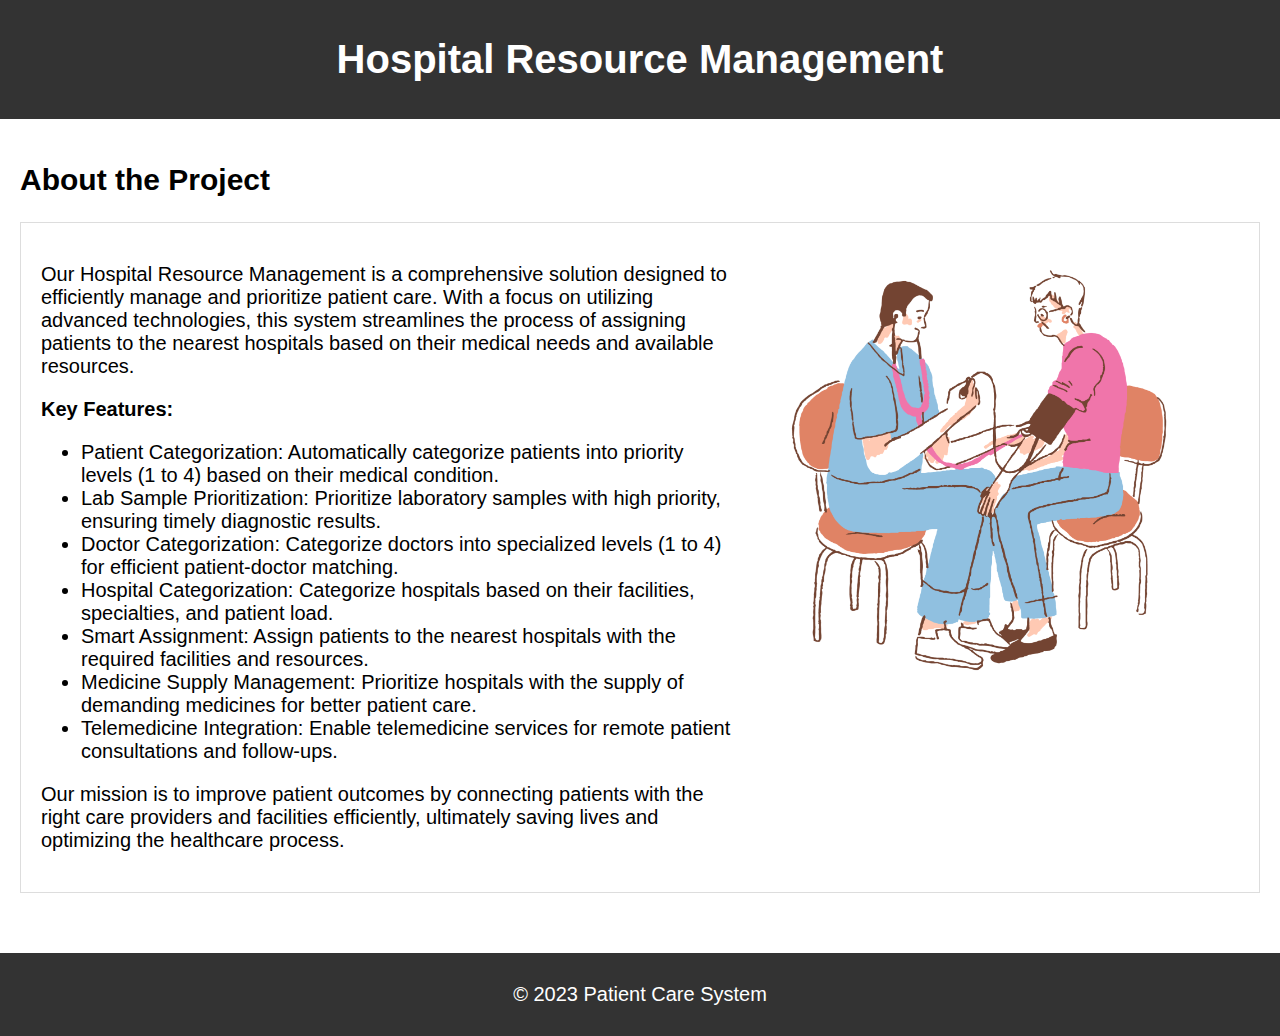
<file: about.html>
<!DOCTYPE html>
<html lang="en">
<head>
  <meta charset="UTF-8">
  <meta name="viewport" content="width=device-width, initial-scale=1.0">
  <link rel="stylesheet" href="css/about.css">
  <title>Hospital Resource Management</title>
</head>
<body>
  <header>
    <h1>Hospital Resource Management</h1>
  </header>
  <main>
    <h2>About the Project</h2>
    <section class="about-section">
      <div>
      <p>
        Our Hospital Resource Management is a comprehensive solution designed to efficiently manage and prioritize patient care. With a focus on utilizing advanced technologies, this system streamlines the process of assigning patients to the nearest hospitals based on their medical needs and available resources.
      </p>
      <p>
        <strong>Key Features:</strong>
        <ul>
          <li>Patient Categorization: Automatically categorize patients into priority levels (1 to 4) based on their medical condition.</li>
          <li>Lab Sample Prioritization: Prioritize laboratory samples with high priority, ensuring timely diagnostic results.</li>
          <li>Doctor Categorization: Categorize doctors into specialized levels (1 to 4) for efficient patient-doctor matching.</li>
          <li>Hospital Categorization: Categorize hospitals based on their facilities, specialties, and patient load.</li>
          <li>Smart Assignment: Assign patients to the nearest hospitals with the required facilities and resources.</li>
          <li>Medicine Supply Management: Prioritize hospitals with the supply of demanding medicines for better patient care.</li>
          <li>Telemedicine Integration: Enable telemedicine services for remote patient consultations and follow-ups.</li>
        </ul>
      </p>
      <p>
        Our mission is to improve patient outcomes by connecting patients with the right care providers and facilities efficiently, ultimately saving lives and optimizing the healthcare process.
      </p>
    </div>
    <div class="about_img"><img src="image/about_me.png" alt=""></div>
    </section>
  </main>
  <footer>
    <p>&copy; 2023 Patient Care System</p>
  </footer>
</body>
</html>
</file>
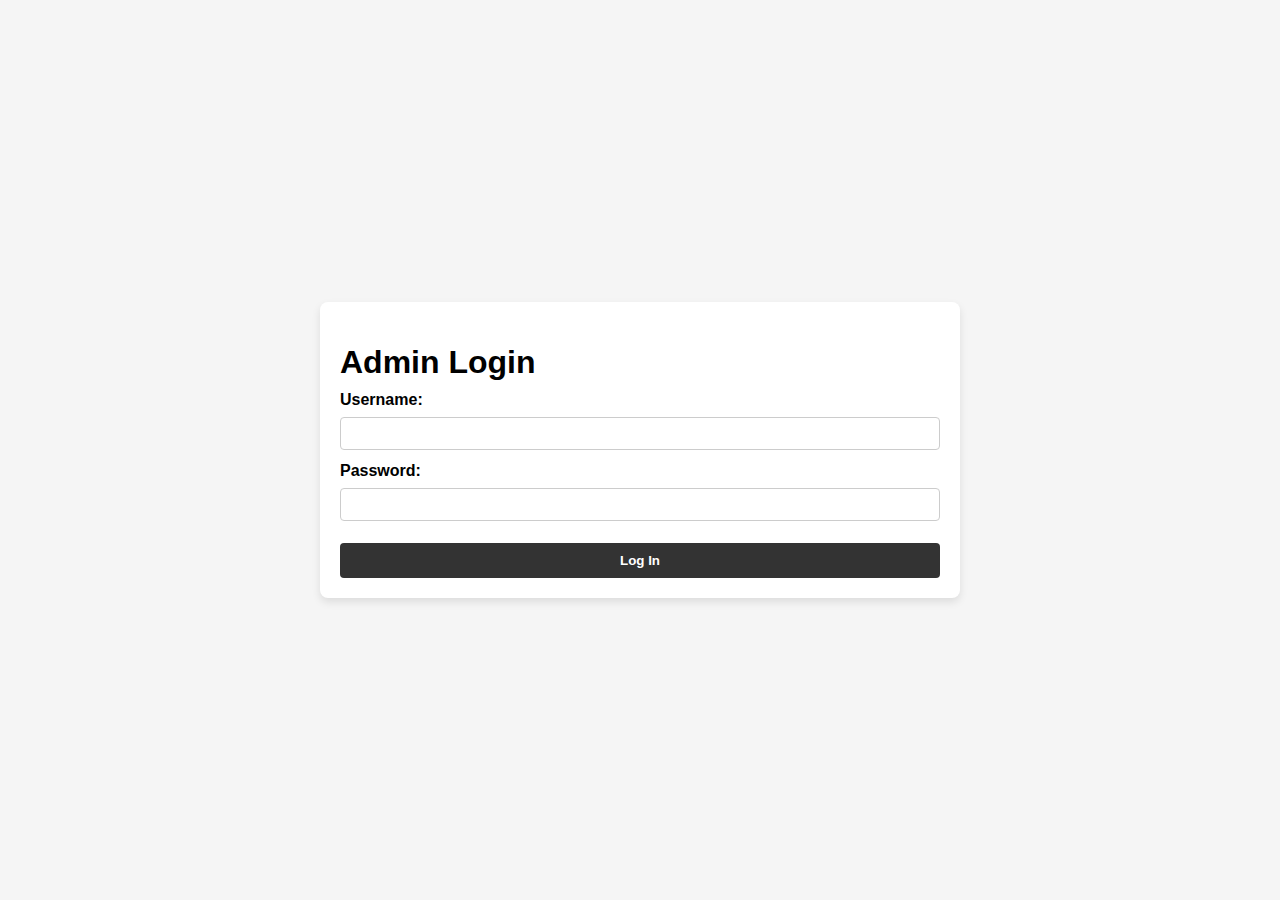
<file: admin.html>
<!DOCTYPE html>
<html lang="en">

<head>
    <meta charset="UTF-8">
    <meta name="viewport" content="width=device-width, initial-scale=1.0">
    <title>Hospital Enrollment - Log In</title>
    <link rel="stylesheet" href="css/hospital.css">
</head>

<body>
    <div class="container">
        <div id="step1">
            <h1>Admin Login</h1>
            <!-- <h2>Log In</h2> -->
            <form id="auth-form" action="php/login-auth.php" method="post">
                <label for="username">Username:</label>
                <input type="text" id="username" name="username" required>
                <label for="password">Password:</label>
                <input type="password" id="password" name="password" required>
                <button id="submit" type="submit">Log In</button>
                
            </form>
            <!-- <p>Don't have an account? <a href="signup.html">Sign Up</a></p> -->
        </div>
    </div>
    <script>
        document.addEventListener('DOMContentLoaded', function () {
            const registerPatientButton = document.getElementById('submit');
            
            registerPatientButton.addEventListener('click', function (event) {
                event.preventDefault(); // Prevent the default form submission
                // Redirect to the dashboard page
                window.location.href = 'admin_dash.html';
            });
        });
    </script>
</body>

</html>
</file>
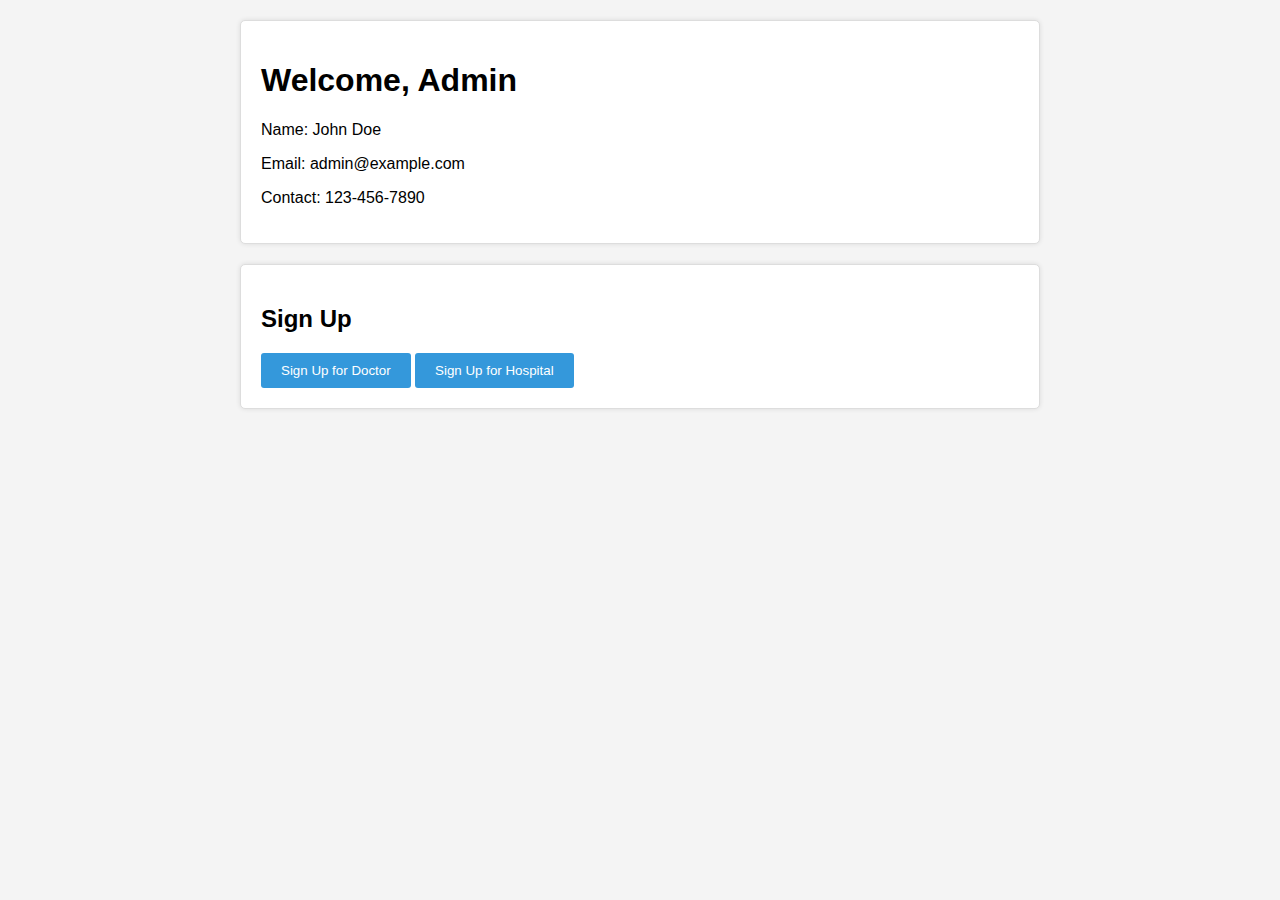
<file: admin_dash.html>
<!DOCTYPE html>
<html lang="en">
<head>
    <meta charset="UTF-8">
    <meta name="viewport" content="width=device-width, initial-scale=1.0">
    <title>Admin Dashboard</title>
    <link rel="stylesheet" type="text/css" href="css/admin_dash.css">
</head>
<body>
    <div class="container">
        <div class="admin-details">
            <h1>Welcome, Admin</h1>
            <p>Name: John Doe</p>
            <p>Email: admin@example.com</p>
            <p>Contact: 123-456-7890</p>
        </div>
        <div class="signup-options">
            <h2>Sign Up</h2>
            <button id="doctor-signup-btn">Sign Up for Doctor</button>
            <button id="hospital-signup-btn">Sign Up for Hospital</button>
        </div>
    </div>
    <script src="admin-dashboard.js"></script>
</body>
</html>
</file>
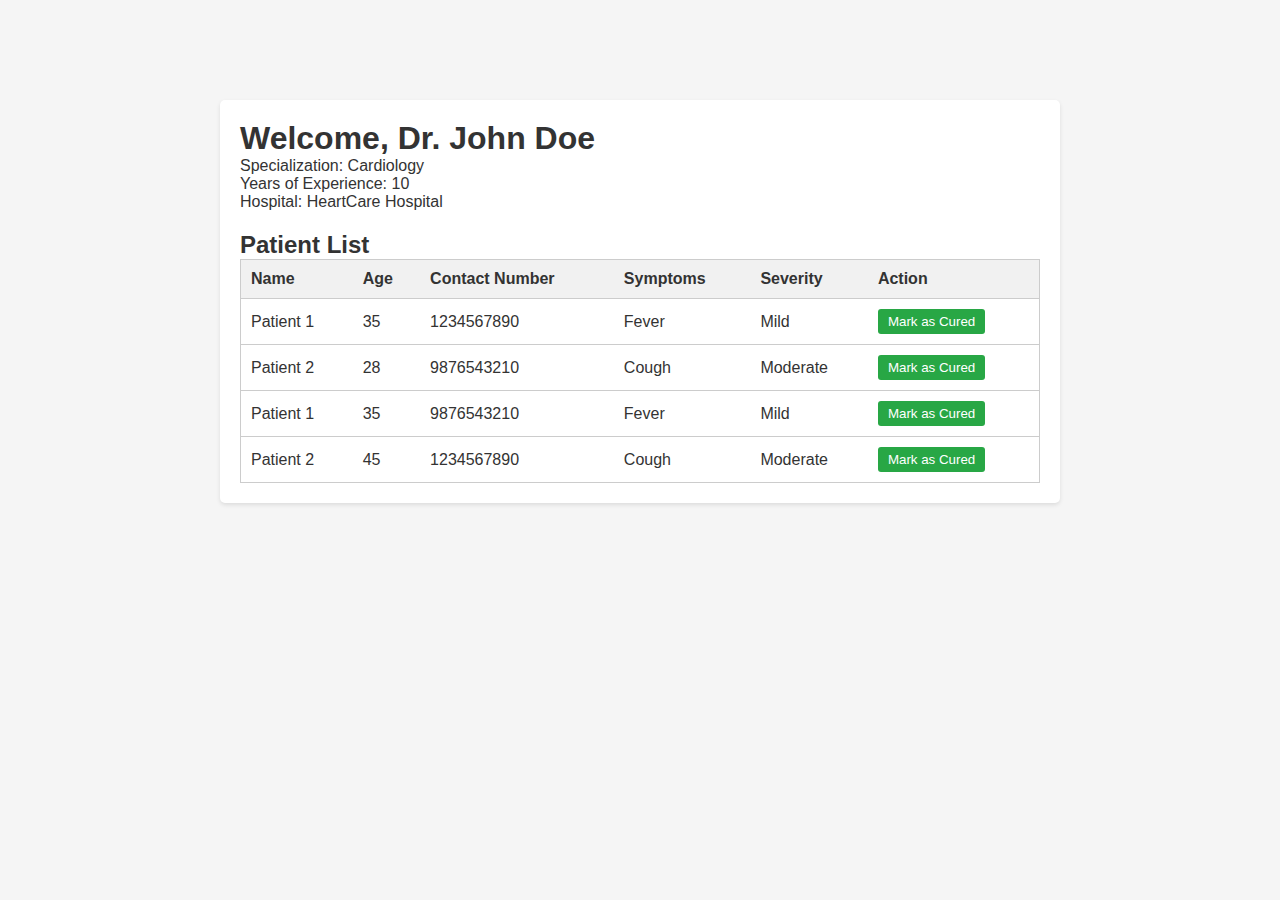
<file: doc_dash.html>
<!DOCTYPE html>
<html>
<head>
  <title>Doctor Dashboard</title>
  <link rel="stylesheet" type="text/css" href="css/styles.css">
</head>
<body>
  <div class="dashboard-container">
    <div class="doctor-details">
      <h1>Welcome, Dr. John Doe</h1>
      <p>Specialization: Cardiology</p>
      <p>Years of Experience: 10</p>
      <p>Hospital: HeartCare Hospital</p>
    </div>
    <div class="patient-list">
      <h2>Patient List</h2>
      <table>
        <thead>
          <tr>
            <th>Name</th>
            <th>Age</th>
            <th>Contact Number</th>
            <th>Symptoms</th>
            <th>Severity</th>
            <th>Action</th>
          </tr>
        </thead>
        <tbody>
          <tr>
            <td>Patient 1</td>
            <td>35</td>
            <td>1234567890</td>
            <td>Fever</td>
            <td>Mild</td>
            <td><button class="mark-cured-btn">Mark as Cured</button></td>
          </tr>
          <tr>
            <td>Patient 2</td>
            <td>28</td>
            <td>9876543210</td>
            <td>Cough</td>
            <td>Moderate</td>
            <td><button class="mark-cured-btn">Mark as Cured</button></td>
          </tr>
          <!-- Add more patient rows here -->
        </tbody>
      </table>
    </div>
  </div>
  <script src="dash_script.js"></script>
</body>
</html>
</file>
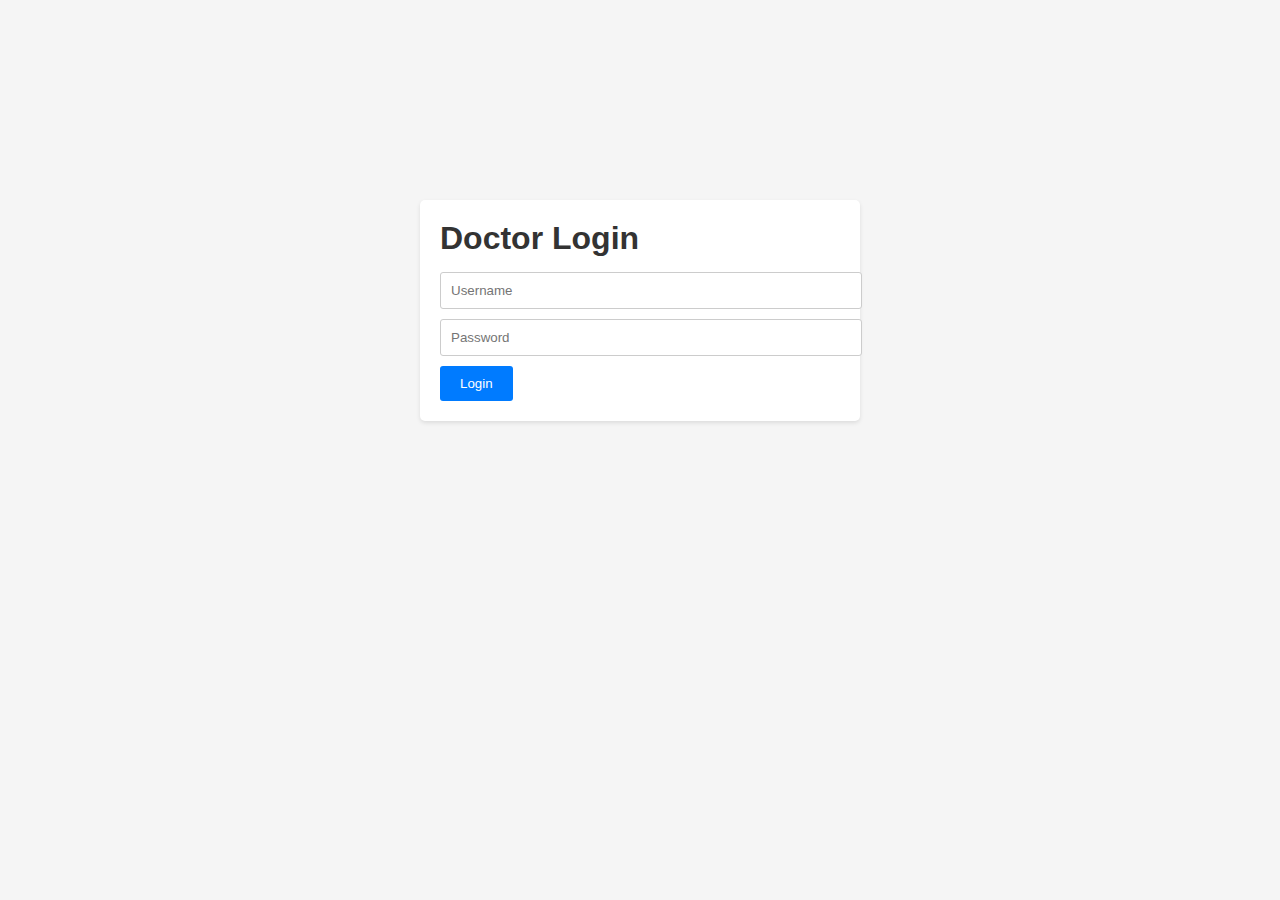
<file: doc_login.html>
<!DOCTYPE html>
<html>
<head>
  <title>Doctor Dashboard - Login</title>
  <link rel="stylesheet" type="text/css" href="css/styles.css">
</head>
<body>
  <div class="login-container">
    <h1>Doctor Login</h1>
    <form id="login-form">
      <input type="text" placeholder="Username" id="username" name="username" required>
      <input type="password" placeholder="Password" id="password" name="password" required>
      <button id="submit-btn" type="submit">Login</button>
    </form>
    <!-- <p>Don't have an account? <a href="doc_signup.html">Sign up here.</a></p> -->
  </div>
  <script src="script.js"></script>
  <script>document.addEventListener('DOMContentLoaded', function () {
    const registerPatientButton = document.getElementById('submit-btn');
    
    registerPatientButton.addEventListener('click', function (event) {
        event.preventDefault(); // Prevent the default form submission
        // Redirect to the dashboard page
        window.location.href = 'doc_dash.html';
    });
});
</script>
</body>
</html>
</file>
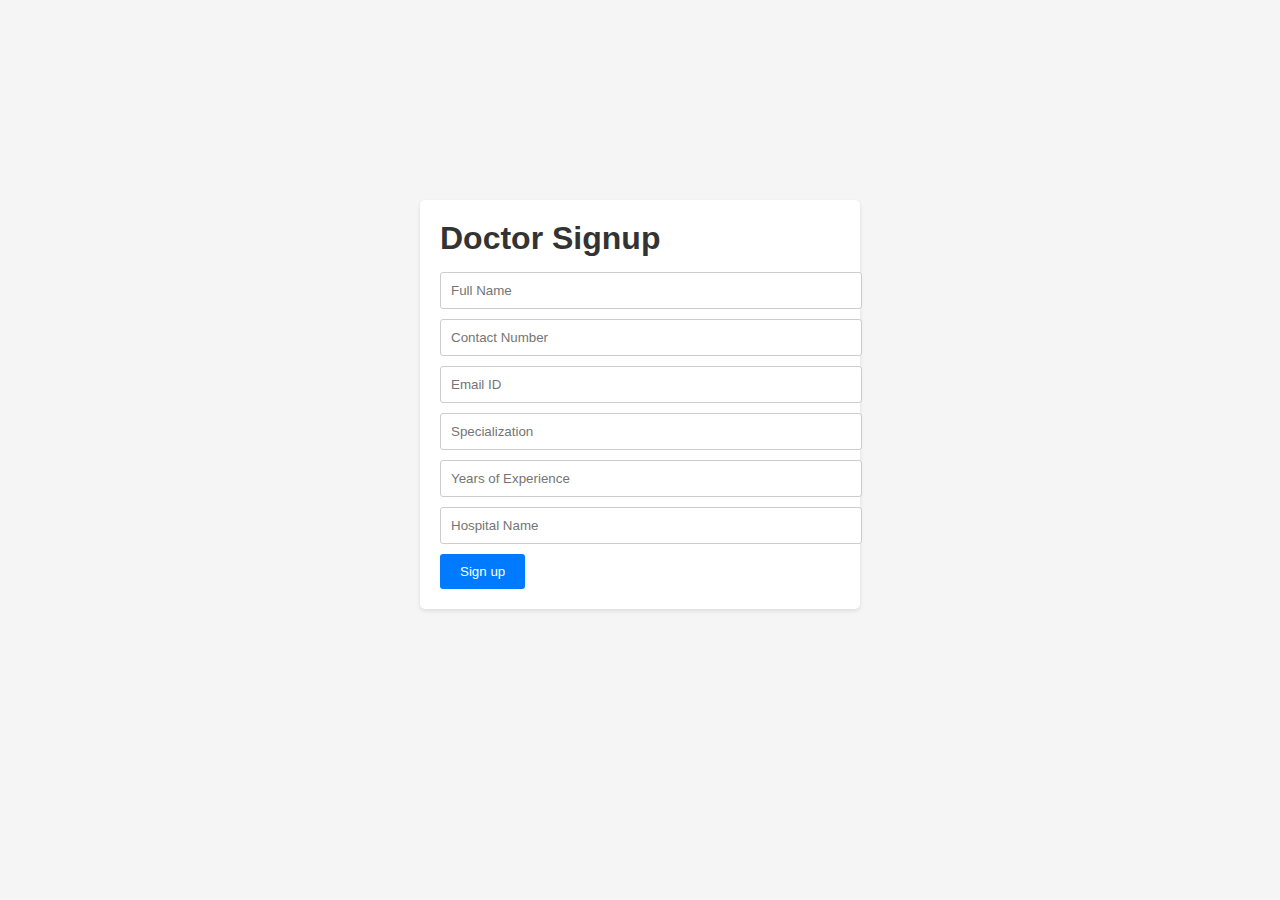
<file: doc_signup.html>
<!DOCTYPE html>
<html>
<head>
  <title>Doctor Dashboard - Signup</title>
  <link rel="stylesheet" type="text/css" href="css/styles.css">
</head>
<body>
  <div class="signup-container">
    <h1>Doctor Signup</h1>
    <form id="signup-form">
      <input type="text" placeholder="Full Name" id="fullName" name="fullName" required>
      <input type="text" placeholder="Contact Number" id="contactNumber" name="contactNumber" required>
      <input type="email" placeholder="Email ID" id="email" name="email" required>
      <input type="text" placeholder="Specialization" id="specialization" name="specialization" required>
      <input type="number" placeholder="Years of Experience" id="experience" name="experience" required>
      <input type="text" placeholder="Hospital Name" id="hospital" name="hospital" required>
      <button id="submit-btn" type="submit">Sign up</button>
    </form>
    <!-- <p>Already have an account? <a href="doc_login.html">Login here.</a></p> -->
  </div>
  <!-- <script src="script.js"></script> -->
  <script>
        document.addEventListener('DOMContentLoaded', function () {
            const registerPatientButton = document.getElementById('submit-btn');
            
            registerPatientButton.addEventListener('click', function (event) {
                event.preventDefault(); // Prevent the default form submission
                // Redirect to the dashboard page
                window.location.href = 'admin_dash.html';
            });
        });
  </script>
</body>
</html>
</file>
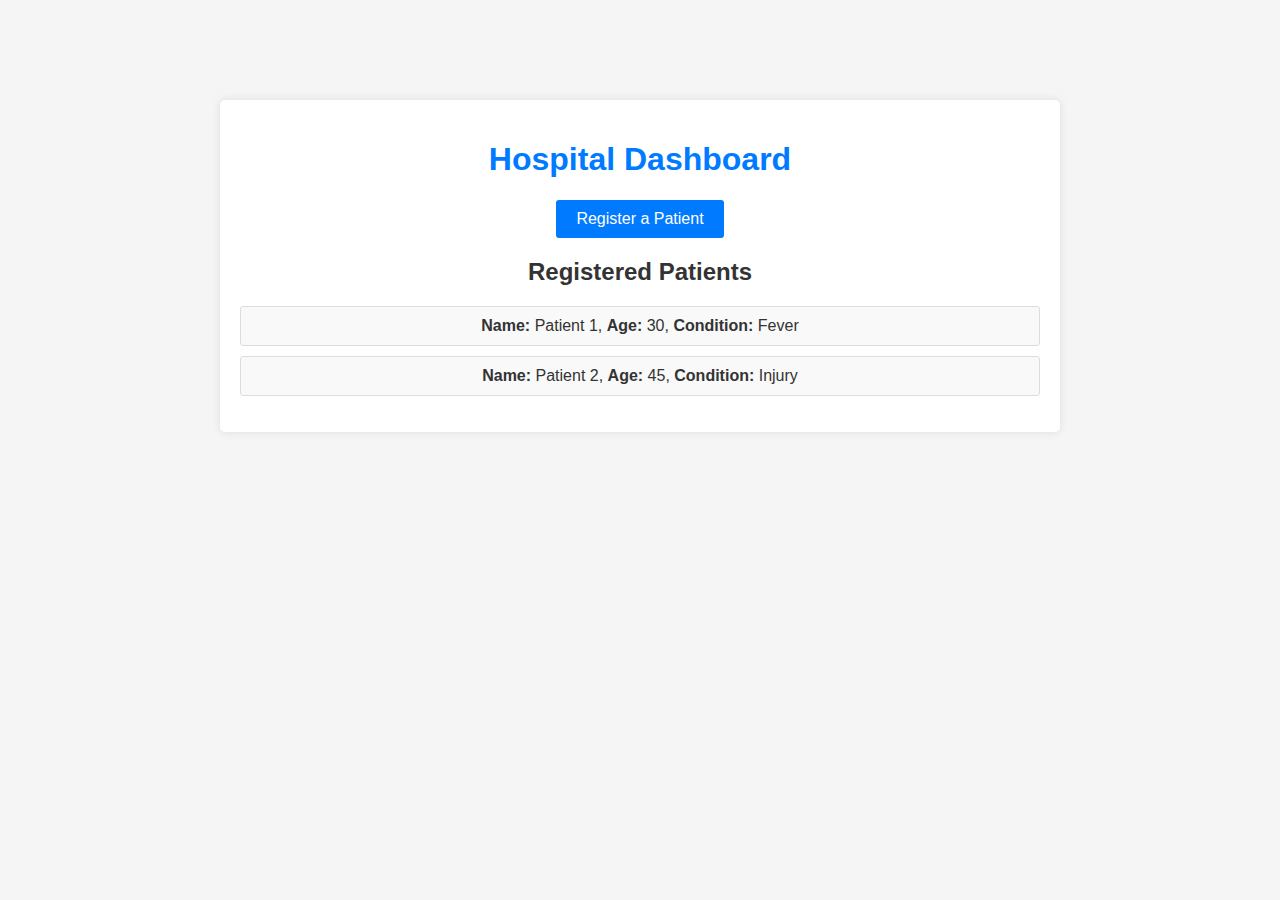
<file: hosp_dashboard.html>
<!DOCTYPE html>
<html>
<head>
    <title>Hospital Dashboard</title>
    <link rel="stylesheet" type="text/css" href="css/hospital_dash.css">
</head>
<body>
    <div class="container">
        <h1>Hospital Dashboard</h1>
        <button id="register-patient-btn">Register a Patient</button>
        <h2>Registered Patients</h2>
        <ul id="patient-list">
            <!-- Registered patients will be displayed here -->
        </ul>
    </div>
    <script src="hosp_dashboard.js"></script>
</body>
</html>
</file>
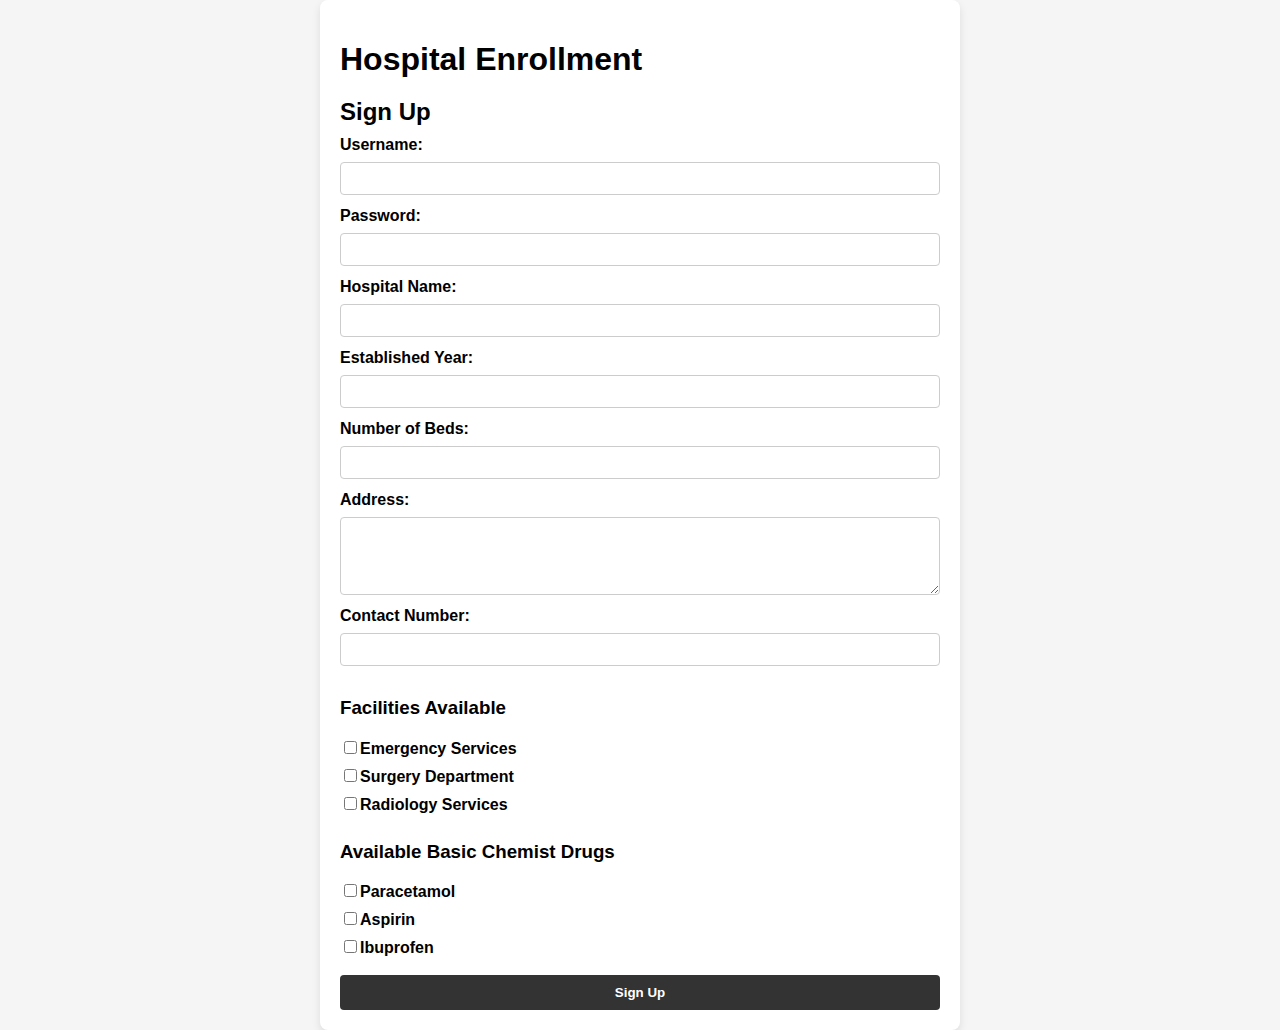
<file: hosp_signup.html>
<!-- signup.html -->
<!DOCTYPE html>
<html lang="en">

<head>
    <meta charset="UTF-8">
    <meta name="viewport" content="width=device-width, initial-scale=1.0">
    <title>Hospital Enrollment - Sign Up</title>
    <link rel="stylesheet" href="css/hospital.css">
</head>

<body>
    <div class="container">
        <div id="step2">
            <h1>Hospital Enrollment</h1>
            <h2>Sign Up</h2>
            <form id="hospital-info-form" action="php/signup.php" method="post">
                <label for="username">Username:</label>
                <input type="text" id="username" name="username" required>
                <label for="password">Password:</label>
                <input type="password" id="password" name="password" required>
                <label for="hospitalName">Hospital Name:</label>
                <input type="text" id="hospitalName" name="hospitalName" required>

                <label for="establishedYear">Established Year:</label>
                <input type="number" id="establishedYear" name="establishedYear" required>

                <label for="beds">Number of Beds:</label>
                <input type="number" id="beds" name="beds" required>

                <label for="address">Address:</label>
                <textarea id="address" name="address" rows="4" required></textarea>

                <label for="contact">Contact Number:</label>
                <input type="tel" id="contact" name="contact" required>

                <h3>Facilities Available</h3>
                <label><input type="checkbox" name="facilities[]" value="emergency">Emergency Services</label>
                <label><input type="checkbox" name="facilities[]" value="surgery">Surgery Department</label>
                <label><input type="checkbox" name="facilities[]" value="radiology">Radiology Services</label>
                
                <h3>Available Basic Chemist Drugs</h3>
                <label><input type="checkbox" name="drugs[]" value="paracetamol">Paracetamol</label>
                <label><input type="checkbox" name="drugs[]" value="aspirin">Aspirin</label>
                <label><input type="checkbox" name="drugs[]" value="ibuprofen">Ibuprofen</label>
                
                <button id="submit-btn" type="submit">Sign Up</button>
            </form>
            <!-- <p>Already have an account? <a href="hospital.html">Log In</a></p> -->
        </div>
    </div>
    <script>
        document.addEventListener('DOMContentLoaded', function () {
            const registerPatientButton = document.getElementById('submit-btn');
            
            registerPatientButton.addEventListener('click', function (event) {
                event.preventDefault(); // Prevent the default form submission
                // Redirect to the dashboard page
                window.location.href = 'admin_dash.html';
            });
        });
  </script>
</body>

</html>
</file>
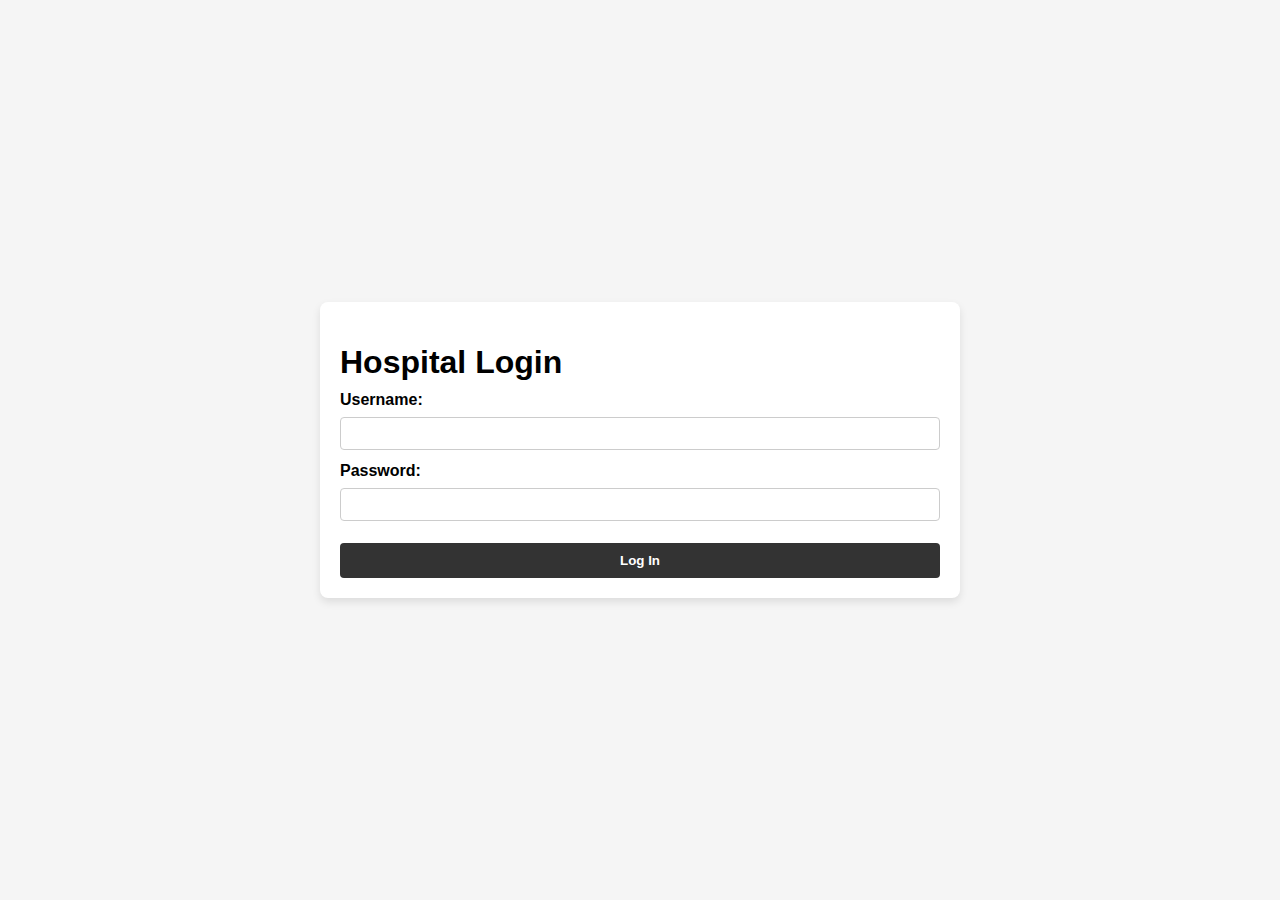
<file: hospital.html>
<!DOCTYPE html>
<html lang="en">

<head>
    <meta charset="UTF-8">
    <meta name="viewport" content="width=device-width, initial-scale=1.0">
    <title>Hospital Login</title>
    <link rel="stylesheet" href="css/hospital.css">
</head>

<body>
    <div class="container">
        <div id="step1">
            <h1>Hospital Login</h1>
            <form id="auth-form" action="php/login-auth.php" method="post">
                <label for="username">Username:</label>
                <input type="text" id="username" name="username" required>
                <label for="password">Password:</label>
                <input type="password" id="password" name="password" required>
                <button type="submit">Log In</button>
                
            </form>
            <!-- <p>Don't have an account? <a href="signup.html">Sign Up</a></p> -->
        </div>
    </div>
    <!-- Inside the <head> tag of your first HTML file -->
<script>
    document.addEventListener('DOMContentLoaded', function () {
        const form = document.getElementById('auth-form');
        
        form.addEventListener('submit', function (event) {
            event.preventDefault();
            
            // Simulate successful authentication (replace this with your actual authentication logic)
            const isAuthenticated = true;
    
            if (isAuthenticated) {
                // Redirect to the dashboard page
                window.location.href = 'hosp_dashboard.html';
            } else {
                // Handle unsuccessful authentication
                // Show an error message, etc.
            }
        });
    });
    </script>
    
</body>

</html>
</file>
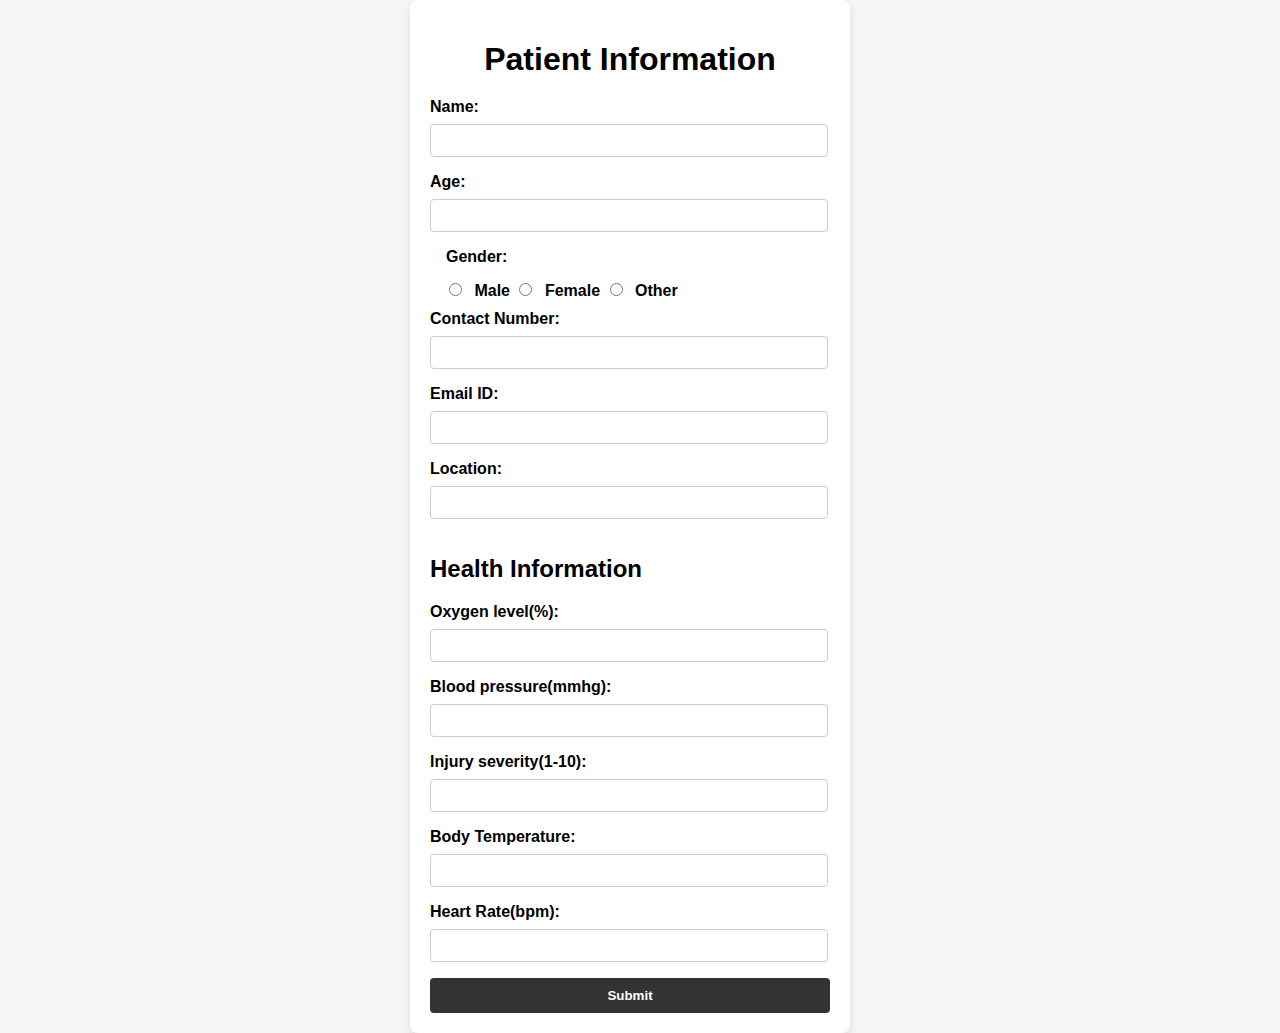
<file: patient.html>
<!DOCTYPE html>
<html lang="en">

<head>
    <meta charset="UTF-8">
    <meta name="viewport" content="width=device-width, initial-scale=1.0">
    <link rel="stylesheet" href="css/patient.css">
    <title>Patient Care System</title>
</head>

<body>
    <div class="container">
        <h1>Patient Information</h1>
        <form id="patient-form" action="php/submit_patient.php" method="post">
            <label for="name">Name:</label>
            <input type="text" id="name" name="name" required>

            <label for="age">Age:</label>
            <input type="number" id="age" name="age" required>

            <fieldset>
                <legend>Gender:</legend>
                <label for="male"><input type="radio" id="male" name="gender" value="male" required> Male</label>
                <label for="female"><input type="radio" id="female" name="gender" value="female" required>
                    Female</label>
                <label for="other"><input type="radio" id="other" name="gender" value="other" required> Other</label>
            </fieldset>

            <label for="contact">Contact Number:</label>
            <input type="tel" id="contact" name="contact" required>

            <label for="email">Email ID:</label>
            <input type="email" id="email" name="email" required>

            <label for="location">Location:</label>
            <input type="text" id="location" name="location" required>

            <h2>Health Information</h2>

            <label for="location">Oxygen level(%):</label>
            <input type="tel" id="level" name="O-level" required>

            <label for="location">Blood pressure(mmhg):</label>
            <input type="text" id="level" name="BloodPressure" required>

            <label for="location">Injury severity(1-10):</label>
            <input type="text" id="level" name="injury" required>

            <label for="location">Body Temperature:</label>
            <input type="text" id="location" name="bodytemp" required>

            <label for="location">Heart Rate(bpm):</label>
            <input type="text" id="location" name="heartrate" required>


            <button id="submit_btn" type="submit">Submit</button>
        </form>
    </div>
    <script>
        document.addEventListener('DOMContentLoaded', function () {
            const registerPatientButton = document.getElementById('submit_btn');
            
            registerPatientButton.addEventListener('click', function (event) {
                event.preventDefault(); // Prevent the default form submission
                // Redirect to the dashboard page
                window.location.href = 'hosp_dashboard.html';
            });
        });
    </script>
    
</body>

</html>
</file>
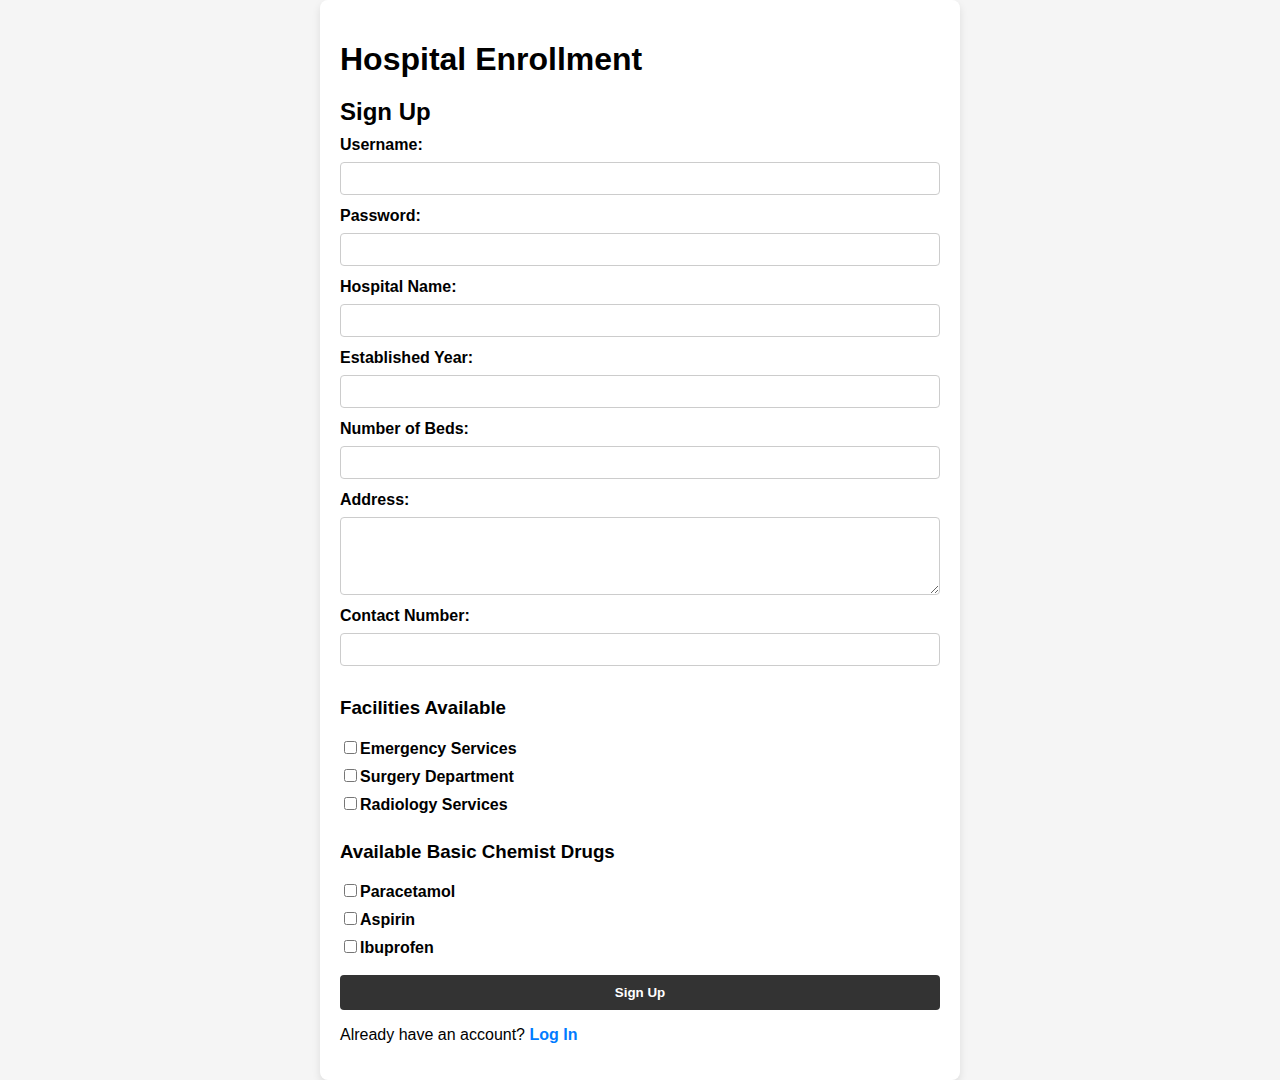
<file: signup.html>
<!-- signup.html -->
<!DOCTYPE html>
<html lang="en">

<head>
    <meta charset="UTF-8">
    <meta name="viewport" content="width=device-width, initial-scale=1.0">
    <title>Hospital Enrollment - Sign Up</title>
    <link rel="stylesheet" href="css/hospital.css">
</head>

<body>
    <div class="container">
        <div id="step2">
            <h1>Hospital Enrollment</h1>
            <h2>Sign Up</h2>
            <form id="hospital-info-form" action="php/signup.php" method="post">
                <label for="username">Username:</label>
                <input type="text" id="username" name="username" required>
                <label for="password">Password:</label>
                <input type="password" id="password" name="password" required>
                <label for="hospitalName">Hospital Name:</label>
                <input type="text" id="hospitalName" name="hospitalName" required>

                <label for="establishedYear">Established Year:</label>
                <input type="number" id="establishedYear" name="establishedYear" required>

                <label for="beds">Number of Beds:</label>
                <input type="number" id="beds" name="beds" required>

                <label for="address">Address:</label>
                <textarea id="address" name="address" rows="4" required></textarea>

                <label for="contact">Contact Number:</label>
                <input type="tel" id="contact" name="contact" required>

                <h3>Facilities Available</h3>
                <label><input type="checkbox" name="facilities[]" value="emergency">Emergency Services</label>
                <label><input type="checkbox" name="facilities[]" value="surgery">Surgery Department</label>
                <label><input type="checkbox" name="facilities[]" value="radiology">Radiology Services</label>
                
                <h3>Available Basic Chemist Drugs</h3>
                <label><input type="checkbox" name="drugs[]" value="paracetamol">Paracetamol</label>
                <label><input type="checkbox" name="drugs[]" value="aspirin">Aspirin</label>
                <label><input type="checkbox" name="drugs[]" value="ibuprofen">Ibuprofen</label>
                
                <button type="submit">Sign Up</button>
            </form>
            <p>Already have an account? <a href="hospital.html">Log In</a></p>
        </div>
    </div>
</body>

</html>
</file>
<file: css/about.css>
/* Basic styling for the page layout */
body {
    margin: 0;
    font-family: Arial, sans-serif;
    width: 100vw;
    font-size: 20px;
    height: 100vh;
  }
  
  header {
    background-color: #333333;
    color: #ffffff;
    padding: 10px;
    text-align: center;
  }
  
  main {
    padding: 20px;
  }
  
  section {
    margin-bottom: 40px;
    display: flex;
    justify-content: center;
  }
  .about_img img{
    width: 500px;
  }
  
  .about-section {
    border: 1px solid #ddd;
    padding: 20px;
  }
  
  /* Add more styling as needed */
  
  footer {
    background-color: #333333;
    color: #ffffff;
    text-align: center;
    padding: 10px;
  }
</file>
<file: css/hospital.css>
body {
    font-family: Arial, sans-serif;
    background-color: #f5f5f5;
    margin: 0;
    padding: 0;
    display: flex;
    justify-content: center;
    align-items: center;
    min-height: 100vh;
}

.container {
    background-color: #ffffff;
    border-radius: 8px;
    box-shadow: 0px 4px 8px rgba(0, 0, 0, 0.1);
    padding: 20px;
    width: 600px;
}

h1, h2 {
    margin-bottom: 10px;
}

form {
    display: flex;
    flex-direction: column;
}

label {
    margin-bottom: 8px;
    font-weight: bold;
}

input[type="text"],
input[type="password"],
input[type="number"],
input[type="tel"],
input[type="email"],
textarea {
    padding: 8px;
    margin-bottom: 12px;
    border: 1px solid #ccc;
    border-radius: 4px;
}

button[type="submit"] {
    background-color: #007bff;
    background-color: #333333;

    color: #ffffff;
    padding: 10px;
    margin-top: 10px;
    border: none;
    border-radius: 4px;
    cursor: pointer;
    font-weight: bold;
    transition: background-color 0.3s;
}

button[type="submit"]:hover {
    /* background-color: #0056b3; */
    background-color: #0d0d0d;

}

a {
    color: #007bff;
    text-decoration: none;
    margin-top: 10px;
    font-weight: bold;
}

a:hover {
    text-decoration: underline;
}
</file>
<file: css/admin_dash.css>
body {
    font-family: Arial, sans-serif;
    margin: 0;
    padding: 0;
    background-color: #f4f4f4;
}

.container {
    max-width: 800px;
    margin: 0 auto;
    padding: 20px;
}

.admin-details {
    background-color: #fff;
    border: 1px solid #ddd;
    padding: 20px;
    border-radius: 5px;
    box-shadow: 0px 0px 5px rgba(0, 0, 0, 0.1);
}

.signup-options {
    background-color: #fff;
    border: 1px solid #ddd;
    padding: 20px;
    border-radius: 5px;
    box-shadow: 0px 0px 5px rgba(0, 0, 0, 0.1);
    margin-top: 20px;
}

button {
    padding: 10px 20px;
    background-color: #3498db;
    color: #fff;
    border: none;
    border-radius: 3px;
    cursor: pointer;
}

button:hover {
    background-color: #2980b9;
}
</file>
<file: css/hospital_dash.css>
/* Global Styles */
body {
    font-family: Arial, sans-serif;
    background-color: #f5f5f5;
    margin: 0;
    padding: 0;
}

.container {
    max-width: 800px;
    margin: 100px auto;
    padding: 20px;
    background-color: #ffffff;
    box-shadow: 0px 0px 10px rgba(0, 0, 0, 0.1);
    border-radius: 5px;
    text-align: center;
}

h1 {
    color: #007BFF;
}

h2 {
    color: #333;
}

/* Form Styles */
fieldset {
    border: 1px solid #ccc;
    border-radius: 5px;
    padding: 15px;
    margin-top: 20px;
    text-align: left;
}

legend {
    font-size: 20px;
    font-weight: bold;
    color: #333;
}

label {
    font-weight: bold;
    margin-bottom: 5px;
    display: block;
}

input[type="text"],
input[type="number"],
input[type="password"] {
    width: 100%;
    padding: 10px;
    margin-bottom: 15px;
    border: 1px solid #ccc;
    border-radius: 3px;
    font-size: 16px;
}

button[type="submit"],
button#register-patient-btn,
button#back-to-dashboard {
    background-color: #007BFF;
    color: #fff;
    padding: 10px 20px;
    border: none;
    border-radius: 3px;
    cursor: pointer;
    font-size: 16px;
}

button[type="submit"]:hover,
button#register-patient-btn:hover,
button#back-to-dashboard:hover {
    background-color: #0056b3;
}

/* List Styles */
ul {
    list-style: none;
    padding: 0;
}

li {
    background-color: #f9f9f9;
    padding: 10px;
    margin-bottom: 10px;
    border: 1px solid #ddd;
    border-radius: 3px;
    font-size: 16px;
    color: #333;
}

/* Overlay Styles */
.overlay {
    display: none;
    position: fixed;
    top: 0;
    left: 0;
    width: 100%;
    height: 100%;
    background-color: rgba(0, 0, 0, 0.7);
    z-index: 1;
}

.registration-popup {
    background-color: #fff;
    max-width: 400px;
    margin: 100px auto;
    padding: 20px;
    border-radius: 5px;
    box-shadow: 0px 0px 10px rgba(0, 0, 0, 0.5);
}

/* Additional Styles */
/* Customize as needed */
</file>
<file: css/patient.css>
body {
    font-family: Arial, sans-serif;
    background-color: #f5f5f5;
    margin: 0;
    padding: 0;
    display: flex;
    justify-content: center;
    align-items: center;
    min-height: 100vh;
    padding-right: 20px;
}

.container {
    background-color: #ffffff;
    border-radius: 8px;
    box-shadow: 0px 4px 8px rgba(0, 0, 0, 0.1);
    padding: 20px;
    width: 400px;
}

h1 {
    text-align: center;
    margin-bottom: 20px;
}

form {
    display: flex;
    flex-direction: column;
}

label {
    margin-bottom: 8px;
    font-weight: bold;
}

legend {
    margin-bottom: 8px;
    font-weight: bold;
}

fieldset {
    border: none;
}


input[type="text"],
input[type="number"],
input[type="tel"],
input[type="email"] {
    padding: 8px;
    margin-bottom: 16px;
    border: 1px solid #ccc;
    border-radius: 4px;
    width: 95%;
}

input[type="radio"] {
    margin-right: 8px;
}

button {
    background-color: #333;
    color: #ffffff;
    padding: 10px;
    border: none;
    border-radius: 4px;
    cursor: pointer;
    font-weight: bold;
}

button:hover {
    background-color: #0d0d0d;
}
</file>
<file: css/styles.css>
/* Reset some default styles for consistency */
body, h1, h2, h3, p, ul, li {
  margin: 0;
  padding: 0;
}

/* Basic styling for the body */
body {
  font-family: Arial, sans-serif;
  background-color: #f5f5f5;
  color: #333;
}

/* Container style for login and signup forms */
.login-container, .signup-container {
  max-width: 400px;
  margin: 200px auto;
  padding: 20px;
  background-color: #fff;
  border-radius: 5px;
  box-shadow: 0 2px 4px rgba(0, 0, 0, 0.1);
}

/* Form style */
form {
  margin-top: 15px;
}

/* Input fields style */
input[type="text"],
input[type="password"],
input[type="email"],
input[type="number"] {
  width: 100%;
  padding: 10px;
  margin-bottom: 10px;
  border: 1px solid #ccc;
  border-radius: 3px;
  transition: border-color 0.2s;
}

/* Button style */
button {
  padding: 10px 20px;
  background-color: #007bff;
  color: #fff;
  border: none;
  border-radius: 3px;
  cursor: pointer;
  transition: background-color 0.2s;
}

button:hover {
  background-color: #0056b3;
}

/* Links style */
a {
  color: #007bff;
  text-decoration: none;
}

a:hover {
  color: #0056b3;
}

/* Paragraph style for link description */
p {
  margin-top: 10px;
}

/* JS-generated messages style */
.message {
  margin-top: 10px;
  color: green;
}

.error-message {
  margin-top: 10px;
  color: red;
}

/* Reset some default styles for consistency */
body, h1, h2, h3, p, ul, li, table {
  margin: 0;
  padding: 0;
  border-collapse: collapse;
}

/* Basic styling for the body */
body {
  font-family: Arial, sans-serif;
  background-color: #f5f5f5;
  color: #333;
}

/* Container style for the dashboard */
.dashboard-container {
  max-width: 800px;
  margin: 100px auto;
  padding: 20px;
  background-color: #fff;
  border-radius: 5px;
  box-shadow: 0 2px 4px rgba(0, 0, 0, 0.1);
}

/* Styling for doctor details */
.doctor-details {
  margin-bottom: 20px;
}

/* Table style for patient list */
.patient-list table {
  width: 100%;
  border: 1px solid #ccc;
  border-radius: 5px;
}

/* Table header style */
.patient-list th {
  background-color: #f1f1f1;
  padding: 10px;
  text-align: left;
}

/* Table data style */
.patient-list td {
  padding: 10px;
  border-top: 1px solid #ccc;
}

/* Style for "Mark as Cured" button */
.mark-cured-btn {
  background-color: #28a745;
  color: #fff;
  border: none;
  padding: 5px 10px;
  border-radius: 3px;
  cursor: pointer;
}
</file>
